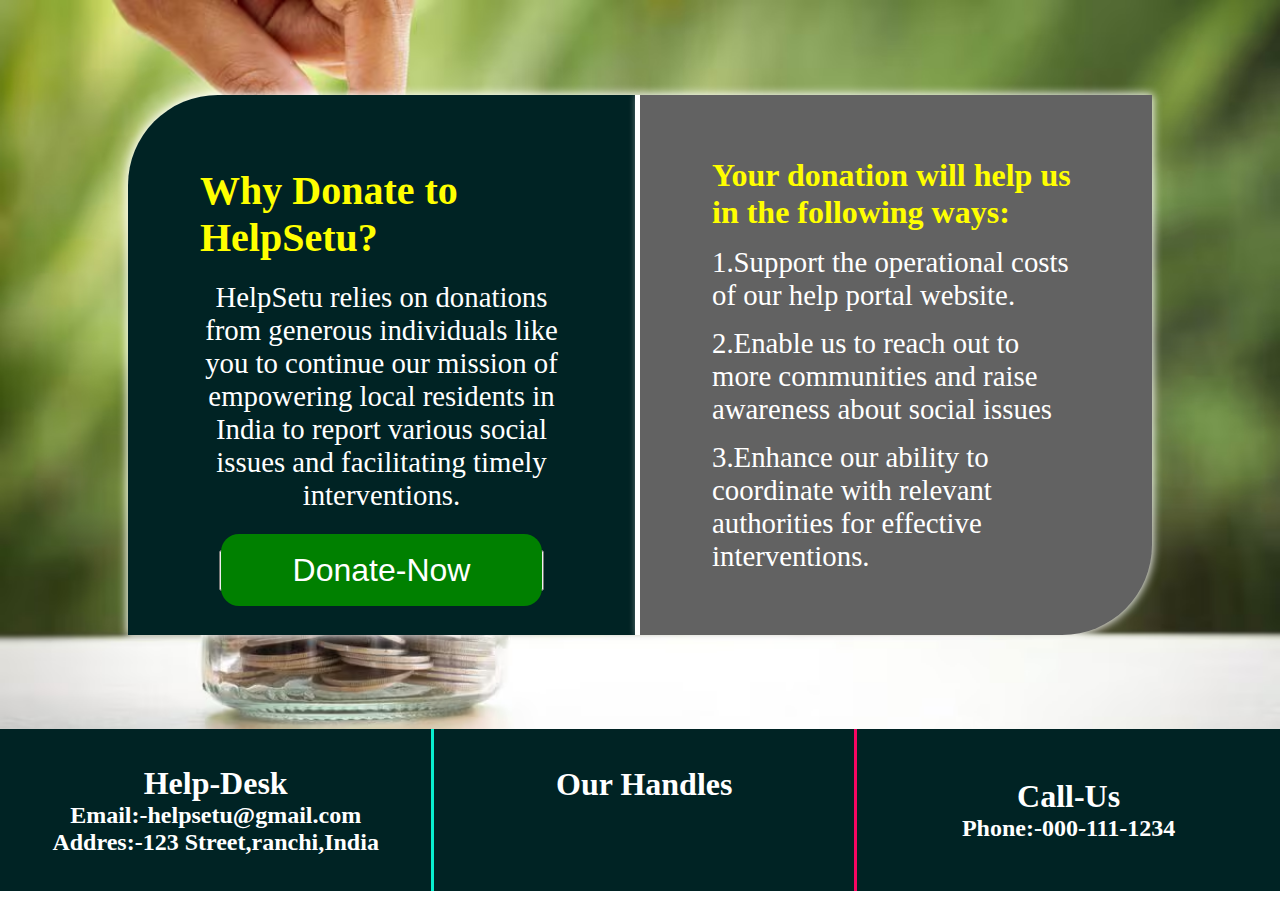
<file: donate.html>
<!DOCTYPE html>
<html lang="en">
<head>
  <meta charset="UTF-8">
  <meta name="viewport" content="width=device-width, initial-scale=1.0">
  <meta name=”robots” content="index, follow">
  <meta name="description" content="“HelpSetu: Empowering India’s local residents to report and address critical social issues. From child labor to elder neglect, we connect people with authorities, making a positive impact. Join us in creating a better world. make more beautifull">
  <meta name="keywords" content="HelpSetu, social issues, India, child labor, domestic violence, education, elder neglect, missing persons, animals, roadkill, corruption, NGOs, police, hospitals,education gaps,dowry,">
  <link rel="shortcut icon" href="image.png" type="image/x-icon">
  <title>Donate Us - Help Setu</title>
  <link rel="stylesheet" href="/donate.css">
  <link rel="stylesheet" href="https://cdnjs.cloudflare.com/ajax/libs/font-awesome/6.5.1/css/all.min.css" integrity="sha512-DTOQO9RWCH3ppGqcWaEA1BIZOC6xxalwEsw9c2QQeAIftl+Vegovlnee1c9QX4TctnWMn13TZye+giMm8e2LwA==" crossorigin="anonymous" referrerpolicy="no-referrer" />
  
  
</head>
<body>
 
 
  <div class="container">
    <div class="box">
      <div class="box1">
        <div class="head">
          <h1>Why Donate to HelpSetu?</h1>
          <p>
            HelpSetu relies on donations from generous individuals like you to continue our mission of empowering local residents in India to report various social issues and facilitating timely interventions.
          </p>
          <button class="dropbtn"><a href="https://forms.gle/vXvngvht83p8iour8" class="donate-button" target="_blank">Donate-Now</a></button>
        
        </div>
      </div>
      <div class="box2">
          <div class="head2">
            <h2>Your donation will help us in the following ways:</h2>
            <p>1.Support the operational costs of our help portal website.</p>
            <p>2.Enable us to reach out to more communities and raise awareness about social issues</p>
            <p>3.Enhance our ability to coordinate with relevant authorities for effective interventions.</p>
            
          </div>
          
      </div>

    </div> 

  </div>

  <div class="box-footer">
    <div class="foot">
      <div class="foot1">
        <h1>Help-Desk</h1>
        <h2>Email:-helpsetu@gmail.com</h2>
        
        <h2>Addres:-123 Street,ranchi,India</h2>
      </div>
      <div class="foot2">
        <h1>Our Handles</h1>
        <div class="icons">
          <a href=""><i class="fa-brands fa-twitter" style="color: #74C0FC;"><h2></h2></i></a>
            <a href=""><i class="fa-brands fa-facebook" style="color: #63E6BE;"></i></a>
            <a href=""><i class="fa-brands fa-square-instagram" style="color: #e61e89;"></i></a>
        </div>
        
      </div>
      <div class="foot3">
        <h1>Call-Us</h1>
        <h2>Phone:-000-111-1234</h2>
      </div>
      

      
    </div>

  </div>

  
</body>
</html>
</file>
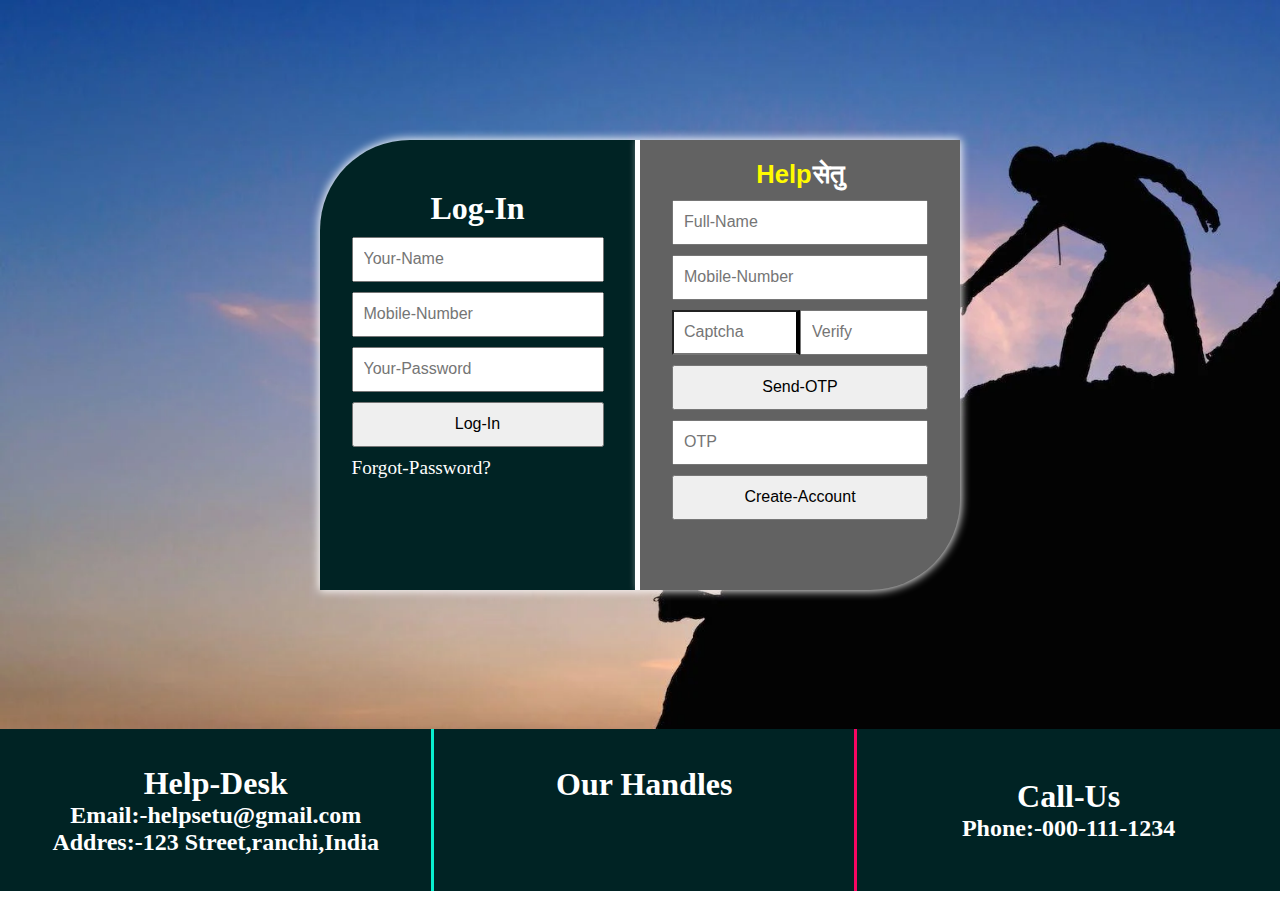
<file: login.html>
<!DOCTYPE html>
<html lang="en">
<head>
    <meta charset="UTF-8">
    <meta name="viewport" content="width=device-width, initial-scale=1.0">
    <title>Log-In</title>
    <meta name=”robots” content="index, follow">
    <meta name="description" content="“HelpSetu: Empowering India’s local residents to report and address critical social issues. From child labor to elder neglect, we connect people with authorities, making a positive impact. Join us in creating a better world. make more beautifull">
    <meta name="keywords" content="HelpSetu, social issues, India, child labor, domestic violence, education, elder neglect, missing persons, animals, roadkill, corruption, NGOs, police, hospitals,education gaps,dowry,">
    <link rel="shortcut icon" href="image.png" type="image/x-icon">
    <link rel="stylesheet" href="/login.css">
    <link rel="stylesheet" href="https://cdnjs.cloudflare.com/ajax/libs/font-awesome/6.5.2/css/all.min.css" integrity="sha512-SnH5WK+bZxgPHs44uWIX+LLJAJ9/2PkPKZ5QiAj6Ta86w+fsb2TkcmfRyVX3pBnMFcV7oQPJkl9QevSCWr3W6A==" crossorigin="anonymous" referrerpolicy="no-referrer" />
    
</head>
<body>
    <div class="container">
        <div class="box">
            <div class="box1">
                <form action="">
                    <h1>Log-In</h1>
                    <input type="text" placeholder="Your-Name">
                    <input type="tel" placeholder="Mobile-Number">
                    <input type="password" placeholder="Your-Password">
                    <button>Log-In</button>
                    <div class="extra">
                        <a href="">Forgot-Password?</a>
                        
                    </div>
                </form>
            </div>
            <div class="box2">
                <div class="logo">
                
                    <i class="fa-solid fa-users"></i>
                    
                    
                    <h1>Help</h1>
                    <h1 id="hh1">सेतु</h1>
    
                </div>
                <form action="">
                    <input type="text" placeholder="Full-Name">
                    <input type="tel" placeholder="Mobile-Number">
                    <div class="captcha">
                        <input id="cap" type="text" placeholder="Captcha">
                        <input type="text" placeholder="Verify">
                        
                    </div>
                    <button>Send-OTP</button>
                    <input type="text" autocomplete="one-time-code" inputmode="numeric" placeholder="OTP">
                    
                    <button>Create-Account</button>
                    
                </form>
                
                
            </div>

        </div>

    </div>
    <!-- footer -->
    <div class="foot">
        <div class="foot1">
          <h1>Help-Desk</h1>
          <h2>Email:-helpsetu@gmail.com</h2>
          
          <h2>Addres:-123 Street,ranchi,India</h2>
        </div>
        <div class="foot2">
          <h1>Our Handles</h1>
          <div class="icons">
            <a href=""><i class="fa-brands fa-twitter" style="color: #74C0FC;"><h2></h2></i></a>
            <a href=""><i class="fa-brands fa-facebook" style="color: #63E6BE;"></i></a>
            <a href=""><i class="fa-brands fa-square-instagram" style="color: #e61e89;"></i></a>
          </div>
          
        </div>
        <div class="foot3">
          <h1>Call-Us</h1>
          <h2>Phone:-000-111-1234</h2>
        </div>
        

        
      </div>
      <script src="/login.js"></script> 
    
</body>
</html>
</file>
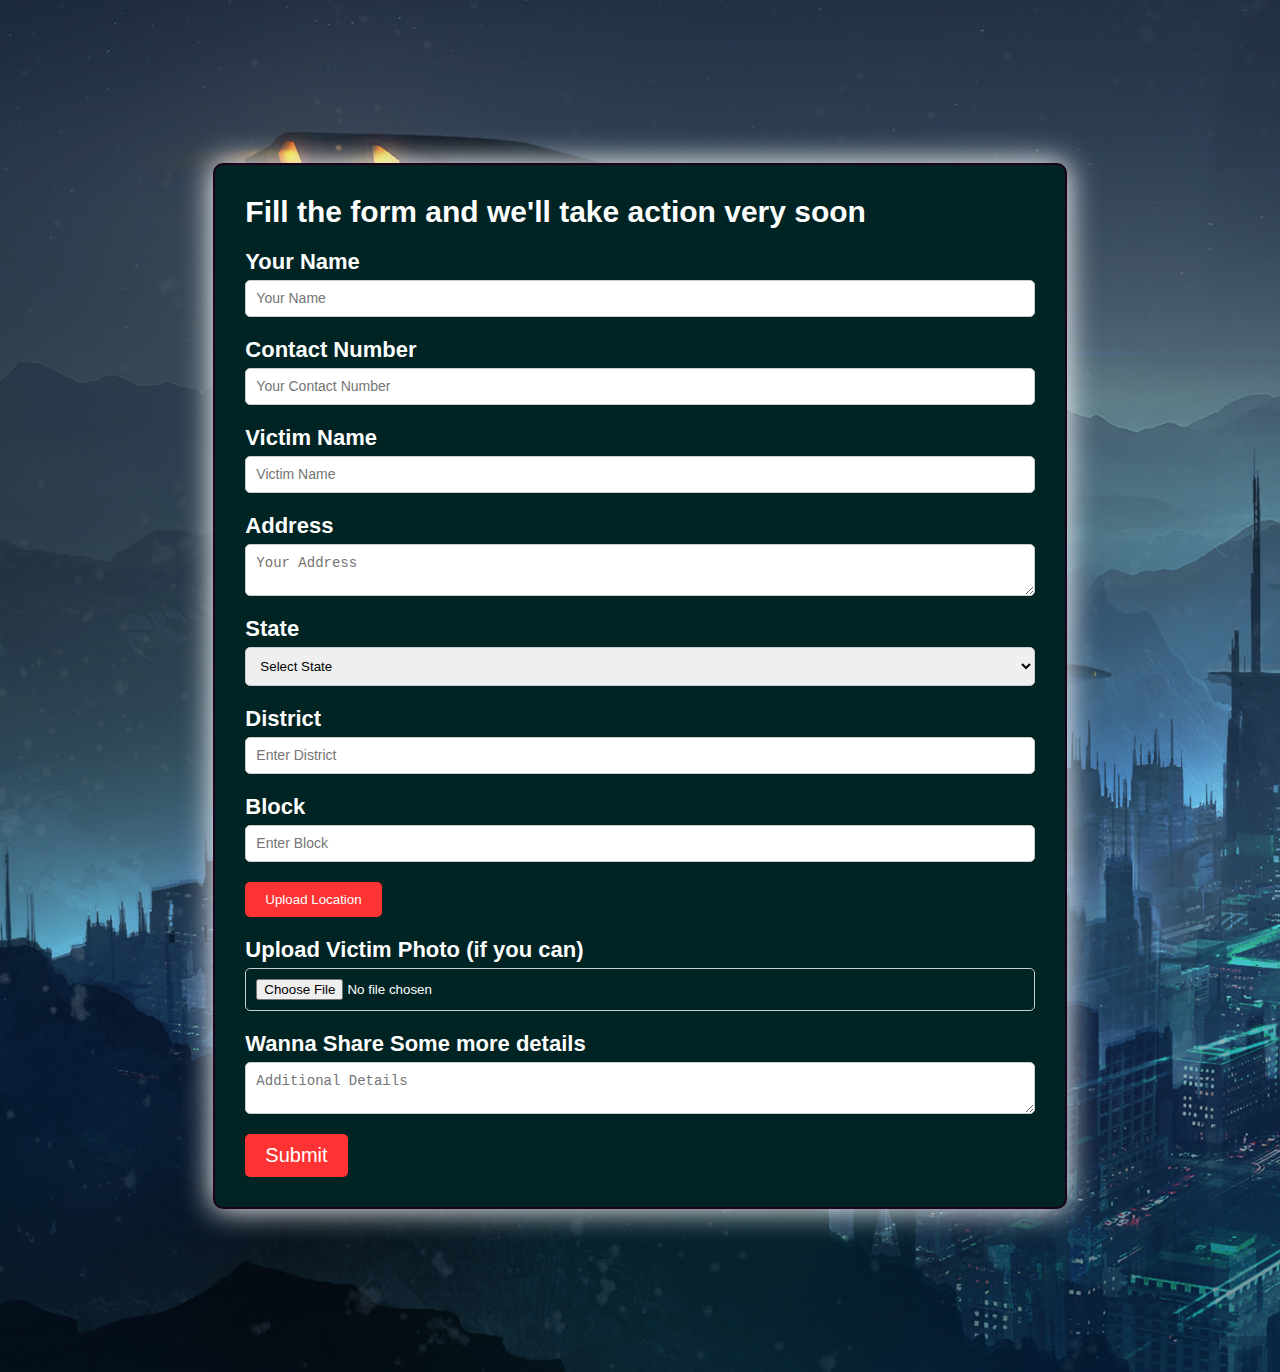
<file: sendus.html>
<!DOCTYPE html>
<html lang="en">
<head>
  <meta charset="UTF-8">
  <meta name="viewport" content="width=device-width, initial-scale=1.0">
  <title>Form</title>
  <link rel="stylesheet" href="/sendus.css">
  <meta name=”robots” content="index, follow">
  <meta name="description" content="“HelpSetu: Empowering India’s local residents to report and address critical social issues. From child labor to elder neglect, we connect people with authorities, making a positive impact. Join us in creating a better world. make more beautifull">
  <meta name="keywords" content="HelpSetu, social issues, India, child labor, domestic violence, education, elder neglect, missing persons, animals, roadkill, corruption, NGOs, police, hospitals,education gaps,dowry,">
  <link rel="shortcut icon" href="image.png" type="image/x-icon">

</head>
<body>
  <!-- Form starts here -->
  <br><br><br><br><br><br><br><br><br><br><br><br>
  <div class="container">
    <form action="/tq.html" method="post" enctype="multipart/form-data" class="form">
      <!-- Form title -->
      <h2>Fill the form and we'll take action very soon</h2>
      <!-- Name field -->
      <div class="form-group">
        <label for="name"><strong>Your Name</strong></label>
        <input type="text" id="name" name="name" required placeholder="Your Name">
      </div>
      <!-- Contact number field -->
      <div class="form-group">
        <label for="contact"><strong>Contact Number</strong></label>
        <input type="tel" id="contact" name="contact" required placeholder="Your Contact Number">
      </div>
      <!-- Victim name field -->
      <div class="form-group">
        <label for="subject"><strong>Victim Name</strong></label>
        <input type="text" id="subject" name="subject" placeholder="Victim Name">
      </div>
      <!-- Address field -->
      <div class="form-group">
        <label for="address"><strong>Address</strong></label>
        <textarea id="address" name="address" required placeholder="Your Address"></textarea>
      </div>
      <!-- State dropdown -->
      <div class="form-group">
        <label for="state"><strong>State</strong></label>
        <select id="state" name="state" required>
          <option value="" disabled selected>Select State</option>
          <option value="Andhra Pradesh">Andhra Pradesh</option>
          <option value="Arunachal Pradesh">Arunachal Pradesh</option>
          <option value="Assam">Assam</option>
          <option value="Bihar">Bihar</option>
          <option value="Chhattisgarh">Chhattisgarh</option>
          <option value="Goa">Goa</option>
          <option value="Gujarat">Gujarat</option>
          <option value="Haryana">Haryana</option>
          <option value="Himachal Pradesh">Himachal Pradesh</option>
          <option value="Jammu and Kashmir">Jammu and Kashmir</option>
          <option value="Jharkhand">Jharkhand</option>
          <option value="Karnataka">Karnataka</option>
          <option value="Kerala">Kerala</option>
          <option value="Madya Pradesh">Madya Pradesh</option>
          <option value="Maharashtra">Maharashtra</option>
          <option value="Manipur">Manipur</option>
          <option value="Meghalaya">Meghalaya</option>
          <option value="Mizoram">Mizoram</option>
          <option value="Nagaland">Nagaland</option>
          <option value="Orissa">Orissa</option>
          <option value="Punjab">Punjab</option>
          <option value="Rajasthan">Rajasthan</option>
          <option value="Sikkim">Sikkim</option>
          <option value="Tamil Nadu">Tamil Nadu</option>
          <option value="Telangana">Telangana</option>
          <option value="Tripura">Tripura</option>
          <option value="Uttaranchal">Uttaranchal</option>
          <option value="Uttar Pradesh">Uttar Pradesh</option>
          <option value="West Bengal">West Bengal</option>
          <option disabled style="background-color:#aaa; color:#fff">UNION Territories</option>
          <option value="Andaman and Nicobar Islands">Andaman and Nicobar Islands</option>
          <option value="Chandigarh">Chandigarh</option>
          <option value="Dadar and Nagar Haveli">Dadar and Nagar Haveli</option>
          <option value="Daman and Diu">Daman and Diu</option>
          <option value="Delhi">Delhi</option>
          <option value="Lakshadeep">Lakshadeep</option>
          <option value="Pondicherry">Pondicherry</option>
          <!-- Add other states here -->
        </select>
      </div>
      <!-- District text input -->
      <div class="form-group">
        <label for="district"><strong>District</strong></label>
        <input type="text" id="district" name="district" required placeholder="Enter District">
      </div>
      <!-- Block text input -->
      <div class="form-group">
        <label for="block"><strong>Block</strong></label>
        <input type="text" id="block" name="block" required placeholder="Enter Block">
      </div>
      <!-- Button to upload location -->
      <div class="form-group">
        <button id="upload_location" type="button">Upload Location</button>
      </div>
      <!-- Upload victim photo field -->
      <div class="form-group">
        <label for="child_photo"><strong>Upload Victim Photo (if you can)</strong></label>
        <input type="file" id="child_photo" name="child_photo">
      </div>
      <!-- Additional details field -->
      <div class="form-group">
        <label for="more_details"><strong>Wanna Share Some more details</strong></label>
        <textarea id="more_details" name="more_details" placeholder="Additional Details"></textarea>
      </div>
      <!-- Submit button -->
      <!-- Replaced with styled anchor tag -->
      <a href="/tq.html" class="button">Submit</a>

    </form>
    
  </div>
  <br><br><br><br><br><br><br><br><br><br><br><br>
  <!-- JavaScript for uploading live location -->
  <script src="/sendus.js">
    
  </script>
</body>
</html>
</file>
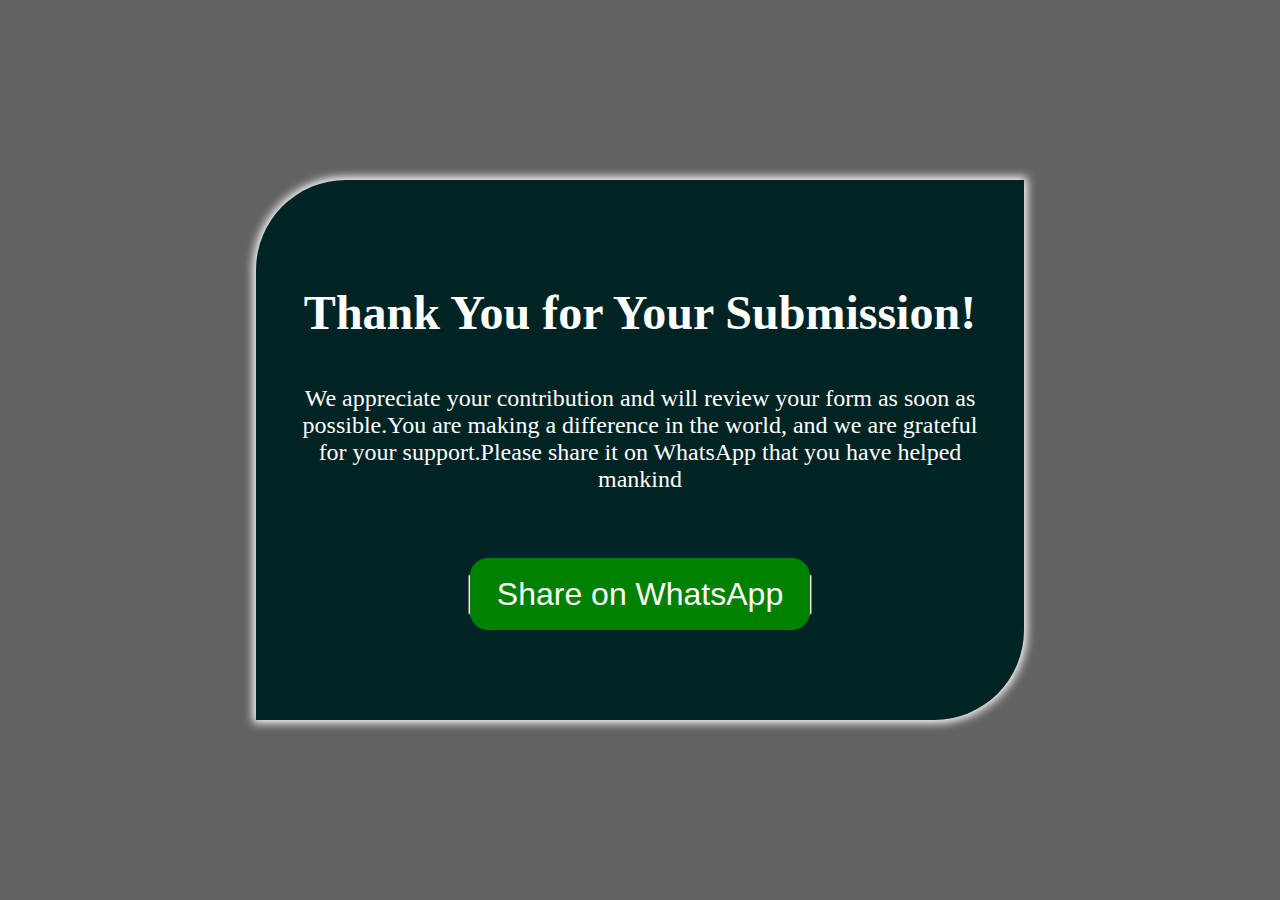
<file: tq.html>
<!DOCTYPE html>
<html lang="en">
<head>
  <meta charset="UTF-8">
  <meta name="viewport" content="width=device-width, initial-scale=1.0">
  <title>Thank-You</title>
  <link rel="stylesheet" href="/tq.css">
  <meta name=”robots” content="index, follow">
  <link rel="shortcut icon" href="image.png" type="image/x-icon">
  <meta name="description" content="“HelpSetu: Empowering India’s local residents to report and address critical social issues. From child labor to elder neglect, we connect people with authorities, making a positive impact. Join us in creating a better world And make more beautifull">
  <meta name="keywords" content="HelpSetu, social issues, India, child labor, domestic violence, education, elder neglect, missing persons, animals, roadkill, corruption, NGOs, police, hospitals,education gaps,dowry,">

 
</head>
<body>
  <div class="container">
    <div class="box"> <!-- Thank you message -->
      <h2>Thank You for Your Submission!</h2>
      <div class="para">
        <p>We appreciate your contribution and will review your form as soon as possible.You are making a difference in the world, and we are grateful for your support.Please share it on WhatsApp that you have helped mankind</p>
       
      </div>
      <!-- Share on WhatsApp button -->
      <button class="dropbtn" ><a href="whatsapp://send?text=Hey, check out this form and help us make a change: https://example.com/form.html" data-action="share/whatsapp/share">Share on WhatsApp</a></button>
    </div>

    </div>

   </div>
</body>
</html>
</file>
<file: donate.css>
*{
  margin: 0;
  padding: 0;
  box-sizing: border-box;
}

body{
  height: 100vh;
  width: 100%;
  
}

.container{
  height:81vh ;
  width: 100%;
  background-image: url("donate-us.avif");
  display: flex;
  align-items: center;
  justify-content: center;
  background-size: cover;

}
.box{
  height: 60vh;
  width: 80vw;
 
  border-radius: 5vh;
  display: flex;
  flex-direction: row;

}
.box1{
  height:100% ;
  width: 50%;
  background-color: #002324;;
  border-right: 5px solid white;
  border-top-left-radius:10vh ;
  display: flex;
  color: white;
  box-shadow: 0px 0px 10px 0.6px white;
  justify-content: center;

}
.head{
  display: flex;
  flex-direction: column;
  align-items: center;
  padding: 8vh;
  gap: 20px;
}
.head h1{
  font-size: 2.5rem;
  color: yellow;
}
.head p{
  font-size: 1.8rem;
  text-align: center;
}
.box2{
  height:100% ;
  width: 50%;
  background-color: #626262;
  box-shadow: 0px 0px 10px 1px white;
  border-bottom-right-radius: 10vh;
  display: flex;
  flex-direction: column;
  justify-content: center;
  align-items: center;
  color: white;
  
}
.head2{
  display: flex;
  flex-direction: column;
  align-items: center;
  padding: 8vh;
  gap: 15px;
}
.head2 h2{
  font-size: 2rem;
  color:yellow;
}
.head2 p{
  font-size: 1.8rem;
  text-align: start;
  
}
button{
  margin-top: 2vh;
  
}
.dropbtn a {
  font-size: 2rem;
  border: none;
  outline: none;
  color: white;
  padding: 2vh 8vh;
  background-color:green;
  text-decoration: none;
  border-radius: 2vh;
  
}
.dropbtn a:hover{
  border: 2px solid white;
  color: rgb(178, 3, 3);
  background-color: rgb(31, 234, 31);
  
}



@media (max-width:1000px){
  .container{
    height:100vh ;
    width: 100%;
    background-color: brown;
    display: flex;
    align-items: center;
    justify-content: center;
  
  }
  .box{
    
    margin-top:40px ;
    
    height: 90vh;
    width: 90vw;
    
    border-radius: 5vh;
    display: flex;
    flex-direction: column;
  }
  .box1{
    height:45% ;
    width: 100%;
    background-color: #002324;;
    border-right: none;
    border-bottom: 5px solid white;
    border-top-left-radius:6vh ;
    color: white;
  
    border-bottom-left-radius: 0vh;
  }
  .box2{
    height:65% ;
    width: 100%;
    background-color: #626262;
    border-top-right-radius:0vh ;
    border-bottom-right-radius:6vh ;
  }
  .head{
    display: flex;
    flex-direction: column;
    align-items: center;
    padding: 6vh 2vh;
    gap: 10px;
    justify-content: space-evenly;
  }
  .head h1{
    font-size: 1.6rem;
    color: yellow;
  }
  .head p{
    font-size: 1.2rem;
    text-align: center;
  }
  .head2{
    margin-bottom: 8vh;
    display: flex;
    flex-direction: column;
    align-items: center;
    padding: 0vh 3vh;
    gap: 10px;
  }
  .head2 h2{
    font-size: 1.6rem;
    color: yellow;
  }
  .head2 p{
    font-size: 1.2rem;
    text-align: start;

  }

  .dropbtn a {
    font-size: 1rem;
    border: none;
    outline: none;
    color: white;
    padding: 2vh 8vh;
    background-color:green;
    
    
  }
 


}

/* footer */
.foot{
  height: 18vh;
  width: 100%;
  background-color: #9a4747;
  display: flex;
  color: white;
  
}

.foot1{
  width: 34%;
  height: 100%;
  
  display: flex;
  flex-direction: column;
  align-items: center;
  justify-content: center;
  background-color: #002324;
  border-right: 3px solid rgb(9, 239, 208);
 
  
}
.foot2{
  width: 33.1%;
  height: 100%;
  display: flex;
  flex-direction: column;
  align-items: center;
  justify-content: center;
  background-color:#002324;
  border-right: 3px solid rgb(247, 6, 98);
  
 
  
  
}
.foot3{
  width: 33.1%;
  height: 100%;
  display: flex;
  flex-direction: column;
  align-items: center;
  justify-content: center;
  background-color: #002324;
 
  
  
}

.icons{
  display: flex;
  flex-direction: row;
  justify-content: space-evenly;
  align-items: center;

}

.icons i{
  font-size: 5vh;
  margin-right: 3vh;
 
  align-items: center;
  justify-content: space-evenly;
  
  
  
 
 
  
 
}
@media (max-width:800px) {
  .foot{
      height: 23vh;
      width: 100%;
      background-color: #9a4747;
      display: flex;
      flex-direction: column;
  }
  .foot1{
      width: 100%;
      height: 100%;
      
      display: flex;
      flex-direction: column;
      align-items: center;
      justify-content: space-evenly;
      border-bottom:3px solid white;
      border-right: none;
      
      
  }
  .foot3{
      width: 100%;
      height: 100%;
      display: flex;
      flex-direction: column;
      align-items: center;
      justify-content: center;
      border-right: none;
      
      border-bottom:3px solid white ;
     
      
      
  }
  .foot1 h2{
      font-size: 2vh;
  }
  .foot2{
      width: 100%;
      height: 100%;
      display: flex;
      flex-direction: column;
      align-items: center;
      justify-content: space-evenly;
      border-bottom: 2px solid white;
      border-right: none;
      
      
      
  }


}
</file>
<file: login.css>
*{
  padding: 0;
  margin:0;
  box-sizing:border-box ;
}
body{
  height: 100vh;
  width: 100%;
}

.container{
  height:81vh ;
  width: 100%;
  background-image: url("login.webp");
  background-size:cover;
  display: flex;
  align-items: center;
  justify-content: center;

}
.box{
  height: 50vh;
  width: 50vw;
 
  border-radius: 5vh;
  display: flex;
  flex-direction: row;
  
  

}
.box1{
  height:100% ;
  width: 50%;
  background-color: #002324;;
  border-right: 5px solid white;
  border-top-left-radius:10vh ;
  display: flex;
  color: white;
  box-shadow: 0px 0px 10px 0.6px white;
  justify-content: center;
  

}
form{
  padding-top:50px ;
  height: 100%;
  width:80% ;
  display: flex;
  flex-direction: column;
  gap:10px;
  
  text-align: center;
}
form input{
  padding-left:10px;
  height: 5vh;
  font-size: 1rem;
  color: black;
  
}
form button{
  height: 5vh;
  font-size: 1rem;
  color: Black;
}
.box2{
  height:100% ;
  width: 50%;
  background-color: #626262;
  box-shadow: 0px 0px 10px 1px white;
  border-bottom-right-radius: 10vh;
  display: flex;
  flex-direction: column;
  justify-content: center;
  align-items: center;
  
}

.extra{
  display:flex ;
  flex-direction: row;
  justify-content: space-between;
  font-size: 1.2rem;
  
}
.extra a{
  text-decoration: none;
  color:white;
}


.logo{
  padding-top: 20px;
  display: flex;
  
  gap: 0.1vw;
  
  
  
}
.logo i{
  font-size: 2vw;
  color: #fffb00;
}
.logo h1{
  font-size:2vw;
  font-family:'Trebuchet MS', 'Lucida Sans Unicode', 'Lucida Grande', 'Lucida Sans', Arial, sans-serif ;
  
  color: #fffb00;

}
#hh1{
  font-size:2vw;
  font-family:'Trebuchet MS', 'Lucida Sans Unicode', 'Lucida Grande', 'Lucida Sans', Arial, sans-serif ;
  
  color: #ffffff;
}

.captcha{
  display: flex;
  flex-direction: row;

  
}
.captcha input{
  width: 50%;
}
#cap{
  border-right: 4px solid black;
}

.box2 form{
  padding-top:10px ;
}

@media (max-width:800px){
  .container{
    height:85vh ;
    width: 100%;
    background-image: url("login.webp");
    display: flex;
    align-items: center;
    justify-content: center;
  
  }
  .box{
    
    margin-top:90px ;
    
    height: 90vh;
    width: 90vw;
    
    border-radius: 5vh;
    display: flex;
    flex-direction: column;
  }
  .box1{
    height:40% ;
    width: 100%;
    background-color: #002324;;
    border-right: none;
    border-bottom: 5px solid white;
    border-top-left-radius:6vh ;
    color: white;
  
    border-bottom-left-radius: 0vh;
  }
  .box2{
    height:50% ;
    width: 100%;
    background-color: #626262;
    border-top-right-radius:0vh ;
    border-bottom-right-radius:6vh ;
  }
  form{
    padding-top:10px ;
    height: 100%;
    width:80% ;
    display: flex;
    flex-direction: column;
    gap:10px;
    
    text-align: center;
  }
  .extra{
    display:flex ;
    flex-direction: row;
    justify-content: space-between;
    font-size: 1rem;
    margin-bottom: 10px;
    
  }
  .logo{
    padding-top:10px ;
  }
  .logo i{
    font-size: 5vw;
    color: #fffb00;
  }
  .logo h1{
    font-size:5vw;
    font-family:'Trebuchet MS', 'Lucida Sans Unicode', 'Lucida Grande', 'Lucida Sans', Arial, sans-serif ;
    
    color: #fffb00;
  
  }
  #hh1{
    font-size:5vw;
    font-family:'Trebuchet MS', 'Lucida Sans Unicode', 'Lucida Grande', 'Lucida Sans', Arial, sans-serif ;
    
    color: #ffffff;
  }

  

  

  
}




/* footer */

.foot{
  height: 18vh;
  width: 100%;
  background-color: #9a4747;
  display: flex;
  color: white;
  
}

.foot1{
  width: 34%;
  height: 100%;
  
  display: flex;
  flex-direction: column;
  align-items: center;
  justify-content: center;
  background-color: #002324;
  border-right: 3px solid rgb(9, 239, 208);
 
  
}
.foot2{
  width: 33.1%;
  height: 100%;
  display: flex;
  flex-direction: column;
  align-items: center;
  justify-content: center;
  background-color:#002324;
  border-right: 3px solid rgb(247, 6, 98);
  
 
  
  
}
.foot3{
  width: 33.1%;
  height: 100%;
  display: flex;
  flex-direction: column;
  align-items: center;
  justify-content: center;
  background-color: #002324;
 
  
  
}

.icons{
  display: flex;
  flex-direction: row;
  justify-content: space-evenly;
  align-items: center;

}

.icons i{
  font-size: 5vh;
  margin-right: 3vh;
 
  align-items: center;
  justify-content: space-evenly;
  
  
  
 
 
  
 
}
@media (max-width:800px) {
  .foot{
     
      height: 23vh;
      width: 100%;
      background-color: #9a4747;
      display: flex;
      flex-direction: column;
  }
  .foot1{
      width: 100%;
      height: 100%;
      
      display: flex;
      flex-direction: column;
      align-items: center;
      justify-content: space-evenly;
      border-bottom:3px solid white;
      border-right: none;
      
      
  }
  .foot3{
      width: 100%;
      height: 100%;
      display: flex;
      flex-direction: column;
      align-items: center;
      justify-content: center;
      border-right: none;
      
      border-bottom:3px solid white ;
     
      
      
  }
  .foot1 h2{
      font-size: 2vh;
  }
  .foot2{
      width: 100%;
      height: 100%;
      display: flex;
      flex-direction: column;
      align-items: center;
      justify-content: space-evenly;
      border-bottom: 2px solid white;
      border-right: none;
      
      
      
  }


}
</file>
<file: sendus.css>
*{
  padding: 0;
  margin: 0;
  box-sizing: border-box;
}
body {
    margin: 20px auto; 
    padding: 0;
    background-image: url(form-background.jpg);
    background-size: cover;
    font-family: Arial, sans-serif; 
    color: #ffffff; 
    
  }
  .container {
    display: flex;
    justify-content: center;
    align-items: center;
    height: 100vh;
    
  }
  .form {
    width: calc(2/3 * 100vw); 
    padding: 30px; 
    border: 2px solid #1b021a;
    background-color: #002324;
     
    border-radius: 10px;
    font-size: 20px;
    box-shadow: 0px 0px 30px 1px white;
  }
  .form h2 {
    margin-bottom: 20px;
    color: #ffffff; 
  }
  .form-group {
    margin-bottom: 20px;
    display: flex;
    flex-direction: row;
    flex-wrap: wrap;
  }
  .form-group label {
    display: block;
    margin-bottom: 5px;
    color: #ffffff; 
    font-weight: bold; 
    font-size: 1.1em; 
  }
  .form-group input,
  .form-group textarea,
  .form-group select {
    width: 100%;
    padding: 10px;
    border: 1px solid #ccc;
    border-radius: 5px;
  }
  ::placeholder {
    font-size: 14px;
  }
  button,
  a.button {
    padding: 10px 20px;
    background-color: #ff3333; 
    color: #fff;
    border: none;
    border-radius: 5px;
    cursor: pointer;
    text-decoration: none; /* Added */
    display: inline-block; /* Added */
  }
  button:hover,
  a.button:hover {
    background-color: #cc0000; 
  }
  @media (max-width: 600px) {
    .form-group {
      flex-direction: column;
    }
   
  }
  a {
    display: inline-block;
    padding: 10px 20px;
    background-color: #25D366;
    color: #fff;
    border-radius: 5px;
    text-decoration: none;
  }
  a:hover {
    background-color: #1E9E4F;
  }
</file>
<file: tq.css>
*{
   margin: 0;
    padding: 0;
    box-sizing: border-box;
    
}
body{
    height: 100%;
    width: 100%;
    background-color:#626262;
  
}
.container{
    height:100vh;
    width: 100vw;  display: flex;
    align-items: center;
    justify-content: center;
    
    
 }
.box{
    height: 60%;
    width: 60%;
    background-color: #002324;
    border-top-left-radius:10vh;
    border-bottom-right-radius:10vh ;
    box-shadow: 0px 0px 10px 3px white;
    display: flex;
    flex-direction: column;
    align-items: center;
    justify-content: center;
    gap: 1vh;
}
h2{
    font-size: 3rem;
    color: white;
    text-align: center;
}
p{
    font-size: 1.5rem;
    color: white;
    text-align: center;
    padding: 4vh;
    
}

button{
  margin-top: 4vh;
  
}
.dropbtn a {
  font-size: 2rem;
  border: none;
  outline: none;
  color: white;
  padding: 2vh 3vh;
  background-color:green;
  text-decoration: none;
  border-radius: 2vh;
  
}
.dropbtn a:hover{
  border: 2px solid white;
  color: rgb(178, 3, 3);
  background-color: rgb(31, 234, 31);
  
}



@media (max-width:1000px) {
  .box{
    height: 60%;
    width: 80%;
    background-color: #002324;
    border-radius: 3vh;
    box-shadow: 0px 0px 10px 3px white;
    display: flex;
    flex-direction: column;
    align-items: center;
    justify-content: center;
    
    margin: 4vh;
    padding: 13vw;
  }
  h2{
    font-size: 2rem;
    color: white;
    text-align: center;
  }
  p{
      font-size: 1rem;
      color: white;
      text-align: center;
      padding: 1vh;
  }
 
  .dropbtn a {
    font-size: 1rem;
    border: none;
    outline: none;
    color: white;
    padding: 2vh 3vh;
    background-color:green;
    
    
  }


}
</file>
